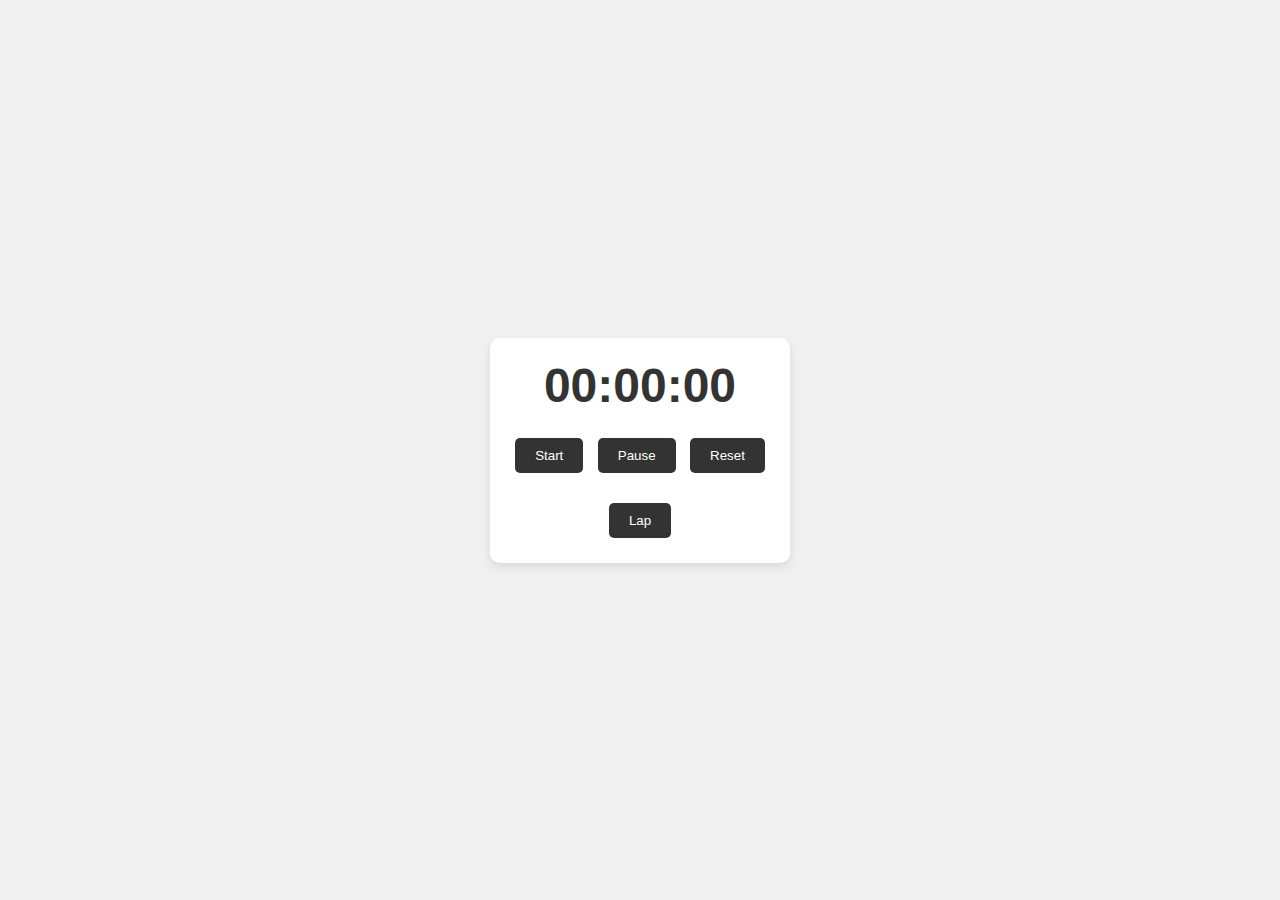
<file: stopwatch/index.html>
<!DOCTYPE html>
<html lang="en">
<head>
    <meta charset="UTF-8">
    <meta name="viewport" content="width=device-width, initial-scale=1.0">
    <title>Stopwatch</title>
    <link rel="stylesheet" href="css/styles.css">
</head>
<body>
    <div class="stopwatch-container">
        <div class="stopwatch">
            <div id="display">00:00:00</div>
            <div class="controls">
                <button id="start">Start</button>
                <button id="pause">Pause</button>
                <button id="reset">Reset</button>
            </div>
            <div class="lap-container">
                <button id="lap">Lap</button>
                <ul id="lap-list"></ul>
            </div>
        </div>
    </div>
    <script src="js/script.js"></script>
</body>
</html>
</file>
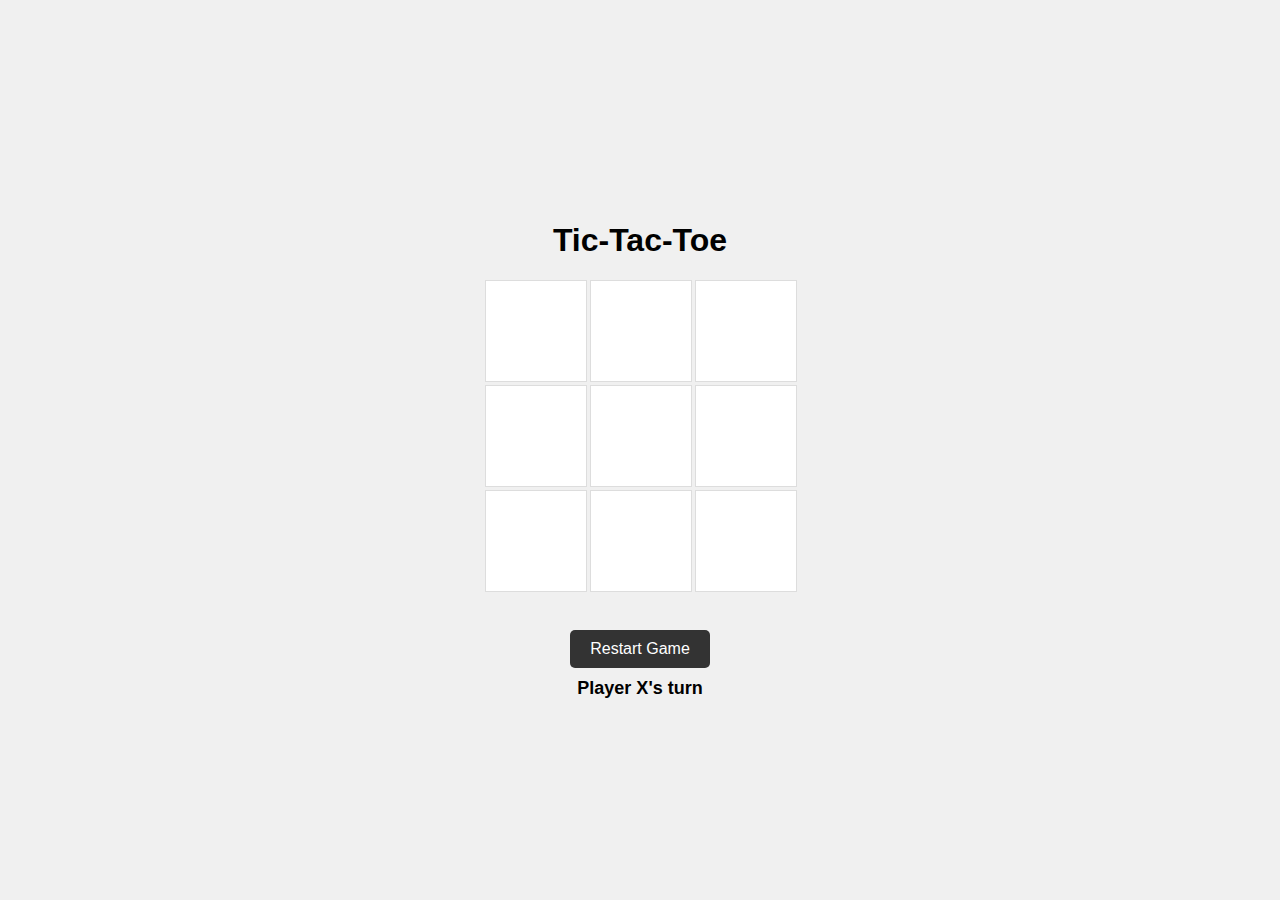
<file: tic_tac_toe/index.html>
<!DOCTYPE html>
<html lang="en">
<head>
    <meta charset="UTF-8">
    <meta name="viewport" content="width=device-width, initial-scale=1.0">
    <title>Tic-Tac-Toe</title>
    <link rel="stylesheet" href="css/styles.css">
</head>
<body>
    <div class="game-container">
        <h1>Tic-Tac-Toe</h1>
        <div id="board" class="board">
            <!-- The game board will be generated here by JavaScript -->
        </div>
        <button id="restart">Restart Game</button>
        <div id="status" class="status">Player X's turn</div>
    </div>
    <script src="js/script.js"></script>
</body>
</html>
</file>
<file: stopwatch/css/styles.css>
body {
    margin: 0;
    font-family: Arial, sans-serif;
    display: flex;
    justify-content: center;
    align-items: center;
    height: 100vh;
    background-color: #f0f0f0;
}

.stopwatch-container {
    display: flex;
    justify-content: center;
    align-items: center;
    width: 100%;
    max-width: 600px;
    padding: 20px;
}

.stopwatch {
    background-color: #fff;
    border-radius: 10px;
    box-shadow: 0 4px 8px rgba(0, 0, 0, 0.1);
    padding: 20px;
    text-align: center;
}

#display {
    font-size: 48px;
    font-weight: bold;
    margin-bottom: 20px;
    color: #333;
}

.controls {
    margin-bottom: 20px;
}

button {
    background-color: #333;
    color: #fff;
    border: none;
    border-radius: 5px;
    padding: 10px 20px;
    margin: 5px;
    cursor: pointer;
    transition: background-color 0.3s;
}

button:hover {
    background-color: #555;
}

.lap-container {
    margin-top: 20px;
}

#lap-list {
    list-style: none;
    padding: 0;
    margin: 0;
}

#lap-list li {
    background-color: #f4f4f4;
    border: 1px solid #ddd;
    border-radius: 5px;
    margin: 5px 0;
    padding: 10px;
    text-align: left;
}
</file>
<file: tic_tac_toe/css/styles.css>
/* styles.css */
body {
    margin: 0;
    font-family: Arial, sans-serif;
    display: flex;
    justify-content: center;
    align-items: center;
    height: 100vh;
    background-color: #f0f0f0;
}

.game-container {
    text-align: center;
}

.board {
    display: grid;
    grid-template-columns: repeat(3, 100px);
    grid-template-rows: repeat(3, 100px);
    gap: 5px;
    justify-content: center;
    margin-bottom: 20px;
}

.board div {
    width: 100px;
    height: 100px;
    display: flex;
    align-items: center;
    justify-content: center;
    font-size: 36px;
    font-weight: bold;
    background-color: #fff;
    border: 1px solid #ddd;
    cursor: pointer;
    transition: background-color 0.3s;
}

.board div:hover {
    background-color: #f9f9f9;
}

button {
    background-color: #333;
    color: #fff;
    border: none;
    border-radius: 5px;
    padding: 10px 20px;
    cursor: pointer;
    font-size: 16px;
    margin-top: 20px;
    transition: background-color 0.3s;
}

button:hover {
    background-color: #555;
}

.status {
    font-size: 18px;
    font-weight: bold;
    margin-top: 10px;
}
</file>
